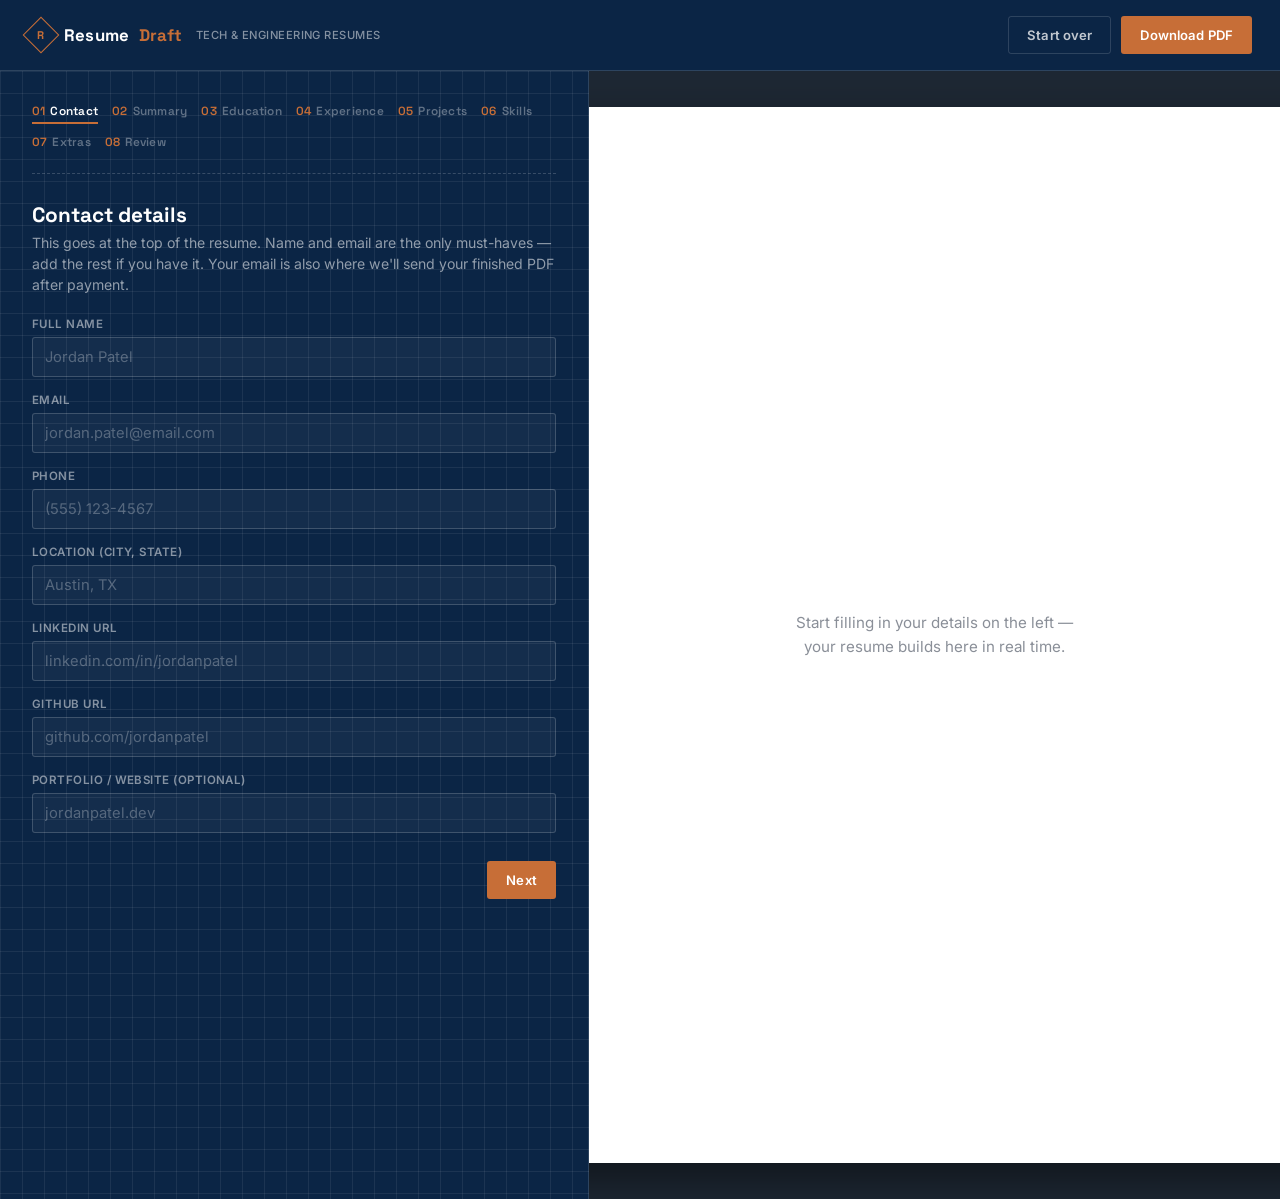
<file: frontend/index.html>
<!DOCTYPE html>
<html lang="en">
<head>
<meta charset="UTF-8">
<meta name="viewport" content="width=device-width, initial-scale=1.0">
<title>Resume Builder — Build your ATS-ready resume</title>
<link rel="stylesheet" href="style.css">
<!-- Backend API base URL — point this at your deployed FastAPI service -->
<script>
  window.RESUME_API_BASE = "https://resume-builder-backend-production-413e.up.railway.app";// TODO: replace with real backend URL
</script>
<!-- Razorpay's checkout widget — required for the payment step -->
<script src="https://checkout.razorpay.com/v1/checkout.js"></script>
</head>
<body>

<div class="app">
  <div class="topbar">
    <div class="brand">
      <div class="mark"><span>R</span></div>
      Resume<span style="color:var(--copper)">Draft</span>
      <small>Tech &amp; Engineering Resumes</small>
    </div>
    <div class="topbar-actions">
      <button class="btn btn-ghost" id="resetBtn" type="button">Start over</button>
      <button class="btn btn-primary" id="downloadTop" type="button">Download PDF</button>
    </div>
  </div>

  <div class="layout">
    <!-- BUILDER PANEL -->
    <aside class="builder-panel">
      <nav class="steps-nav" id="stepsNav"></nav>

      <form id="resumeForm" novalidate>

        <!-- STEP 1: CONTACT -->
        <section class="step active" data-step="0">
          <div class="step-head">
            <h2>Contact details</h2>
            <p>This goes at the top of the resume. Name and email are the only must-haves — add the rest if you have it. Your email is also where we'll send your finished PDF after payment.</p>
          </div>
            <div class="field"><label for="fullName">Full name</label><input type="text" id="fullName" class="f-fullName" placeholder="Jordan Patel"></div>
            <div class="field"><label for="email">Email</label><input type="email" id="email" class="f-email" placeholder="jordan.patel@email.com" required></div>
            <div class="field"><label for="phone">Phone</label><input type="tel" id="phone" class="f-phone" placeholder="(555) 123-4567"></div>
            <div class="field"><label for="location">Location (city, state)</label><input type="text" id="location" class="f-location" placeholder="Austin, TX"></div>
            <div class="field"><label for="linkedin">LinkedIn URL</label><input type="text" id="linkedin" class="f-linkedin" placeholder="linkedin.com/in/jordanpatel"></div>
            <div class="field"><label for="github">GitHub URL</label><input type="text" id="github" class="f-github" placeholder="github.com/jordanpatel"></div>
            <div class="field"><label for="portfolio">Portfolio / website (optional)</label><input type="text" id="portfolio" class="f-portfolio" placeholder="jordanpatel.dev"></div>
        </section>

        <!-- STEP 2: SUMMARY -->
        <section class="step" data-step="1">
          <div class="step-head">
            <h2>Summary</h2>
            <p>Optional. Two or three sentences on who you are and what you're looking for. Most tech resumes skip this and let experience speak — leave it blank if you'd rather.</p>
          </div>
          <div class="field"><label for="summary">Professional summary</label><textarea id="summary" class="f-summary" placeholder="..."></textarea></div>
        </section>

        <!-- STEP 3: EDUCATION -->
        <section class="step" data-step="2">
          <div class="step-head">
            <h2>Education</h2>
            <p>Most recent first. Include GPA only if it strengthens your application.</p>
          </div>
          <div class="edu-rows">
            <div class="entry-card edu-row">
              <div class="field-row">
                <div class="field"><label>School</label><input type="text" class="edu-school" placeholder="University of Texas at Austin"></div>
                <div class="field"><label>Location</label><input type="text" class="edu-location" placeholder="Austin, TX"></div>
              </div>
              <div class="field-row">
                <div class="field"><label>Degree &amp; major</label><input type="text" class="edu-degree" placeholder="B.S. in Computer Science"></div>
                <div class="field"><label>GPA (optional)</label><input type="text" class="edu-gpa" placeholder="3.8 / 4.0"></div>
              </div>
              <div class="field-row">
                <div class="field"><label>Start date</label><input type="text" class="edu-start" placeholder="Aug 2021"></div>
                <div class="field"><label>End date</label><input type="text" class="edu-end" placeholder="May 2025"></div>
              </div>
            </div>
          </div>
          <button type="button" class="add-row" data-add="edu">+ Add another school</button>
        </section>

        <!-- STEP 4: EXPERIENCE -->
        <section class="step" data-step="3">
          <div class="step-head">
            <h2>Work experience</h2>
            <p>Internships count. Start each bullet with an action verb and a result where you can — numbers help.</p>
          </div>
          <div class="exp-rows">
            <div class="entry-card exp-row">
              <div class="field-row">
                <div class="field"><label>Job title</label><input type="text" class="exp-title" placeholder="Software Engineering Intern"></div>
                <div class="field"><label>Company</label><input type="text" class="exp-company" placeholder="Acme Robotics"></div>
              </div>
              <div class="field-row">
                <div class="field"><label>Location</label><input type="text" class="exp-location" placeholder="Remote"></div>
                <div class="field"><label>Dates</label><input type="text" class="exp-dates" placeholder="Jun 2025 – Aug 2025"></div>
              </div>
              <div class="field"><label>What did you do? (one line per bullet)</label>
                <textarea class="exp-bullets" placeholder="Built a REST API used by 12 internal teams, cutting report generation time by 40%
Migrated legacy job queue to Celery, reducing failed-task rate from 6% to 0.5%"></textarea>
              </div>
            </div>
          </div>
          <button type="button" class="add-row" data-add="exp">+ Add another role</button>
        </section>

        <!-- STEP 5: PROJECTS -->
        <section class="step" data-step="4">
          <div class="step-head">
            <h2>Projects</h2>
            <p>Especially useful if you're a student or early in your career. Link to GitHub or a live demo if you have one.</p>
          </div>
          <div class="proj-rows">
            <div class="entry-card proj-row">
              <div class="field-row">
                <div class="field"><label>Project name</label><input type="text" class="proj-name" placeholder="TrailSync"></div>
                <div class="field"><label>Tech stack</label><input type="text" class="proj-stack" placeholder="React, Node.js, PostgreSQL"></div>
              </div>
              <div class="field-row">
                <div class="field"><label>Date (optional)</label><input type="text" class="proj-date" placeholder="Spring 2025"></div>
                <div class="field"><label>GitHub / repo link (optional)</label><input type="text" class="proj-link" placeholder="github.com/jordanpatel/trailsync"></div>
              </div>
              <div class="field"><label>Live link (optional)</label><input type="text" class="proj-live" placeholder="trailsync.vercel.app"></div>
              <div class="field"><label>What did you build? (one line per bullet)</label>
                <textarea class="proj-bullets" placeholder="Built a hiking-trail planner used by 200+ beta users
Implemented offline map caching, reducing data usage by 70% on mobile"></textarea>
              </div>
            </div>
          </div>
          <button type="button" class="add-row" data-add="proj">+ Add another project</button>
        </section>

        <!-- STEP 6: SKILLS -->
        <section class="step" data-step="5">
          <div class="step-head">
            <h2>Technical skills</h2>
            <p>Group skills into categories. This is the section ATS scanners read closest — be specific and accurate.</p>
          </div>
          <div class="skill-rows">
            <div class="entry-card skill-row">
              <div class="field"><label>Category</label><input type="text" class="skill-category" placeholder="Languages"></div>
              <div class="field"><label>Skills (comma-separated)</label><input type="text" class="skill-list" placeholder="Python, JavaScript, Java, SQL"></div>
            </div>
            <div class="entry-card skill-row">
              <div class="field"><label>Category</label><input type="text" class="skill-category" placeholder="Frameworks &amp; Libraries"></div>
              <div class="field"><label>Skills (comma-separated)</label><input type="text" class="skill-list" placeholder="React, Django, Node.js, Pandas"></div>
            </div>
            <div class="entry-card skill-row">
              <div class="field"><label>Category</label><input type="text" class="skill-category" placeholder="Tools &amp; Platforms"></div>
              <div class="field"><label>Skills (comma-separated)</label><input type="text" class="skill-list" placeholder="Git, Docker, AWS, Linux"></div>
            </div>
          </div>
          <button type="button" class="add-row" data-add="skill">+ Add another category</button>
        </section>

        <!-- STEP 7: OPTIONAL SECTIONS -->
        <section class="step" data-step="6">
          <div class="step-head">
            <h2>Optional sections</h2>
            <p>Everything here is optional — leave anything blank and it just won't appear on your resume.</p>
          </div>

          <h4 class="sub-block-head">Leadership / Position of responsibility</h4>
          <div class="leadership-rows">
            <div class="entry-card leadership-row">
              <div class="field-row">
                <div class="field"><label>Role / position</label><input type="text" class="lead-role" placeholder="Joint Secretary, Coding Club"></div>
                <div class="field"><label>Organization</label><input type="text" class="lead-org" placeholder="Your college / club"></div>
              </div>
              <div class="field"><label>Dates</label><input type="text" class="lead-dates" placeholder="Aug 2023 – Jul 2024"></div>
              <div class="field"><label>What did you do? (one line per bullet)</label>
                <textarea class="lead-bullets" placeholder="Organized a 36-hour hackathon with 400+ participants
Mentored 20 first-year students on DSA fundamentals"></textarea>
              </div>
            </div>
          </div>
          <button type="button" class="add-row" data-add="leadership">+ Add another role</button>

          <h4 class="sub-block-head">Coding profiles</h4>
          <div class="coding-rows">
            <div class="entry-card coding-row">
              <div class="field-row">
                <div class="field"><label>Platform</label><input type="text" class="coding-platform" placeholder="LeetCode"></div>
                <div class="field"><label>Profile link</label><input type="text" class="coding-link" placeholder="leetcode.com/yourhandle"></div>
              </div>
              <div class="field"><label>Stat (optional)</label><input type="text" class="coding-stat" placeholder="500+ problems solved, Knight badge"></div>
            </div>
          </div>
          <button type="button" class="add-row" data-add="coding">+ Add another profile</button>

          <h4 class="sub-block-head">Interests</h4>
          <div class="field"><label for="interests">Interests (comma-separated)</label><input type="text" id="interests" class="f-interests" placeholder="Chess, Photography, Open-source contributions"></div>

          <h4 class="sub-block-head">Certifications &amp; achievements</h4>
          <div class="field"><label for="certifications">Certifications</label><textarea id="certifications" class="f-certifications" placeholder="AWS Certified Cloud Practitioner, 2025"></textarea></div>
          <div class="field"><label for="achievements">Achievements &amp; awards</label><textarea id="achievements" class="f-achievements" placeholder="1st place, HackTX 2024 (300+ participants)"></textarea></div>

          <h4 class="sub-block-head">Custom section</h4>
          <p class="field-hint" style="margin-top:-6px;margin-bottom:14px;">Add your own heading and content — whichever section you need.</p>
          <div class="custom-rows"></div>
          <button type="button" class="add-row" data-add="custom">+ Add a custom section</button>
        </section>

        <!-- STEP 8: REVIEW -->
        <section class="step" data-step="7">
          <div class="step-head">
            <h2>Review &amp; download</h2>
            <p>Your resume is on the right, updating as you type. When it looks right, pay to unlock your PDF — it'll be emailed to you and available to download here.</p>
          </div>
          <div class="review-box">
            <h3>Before you download</h3>
            <p>For tech &amp; engineering roles, aim for one page if you have under ~5 years of experience. Check that dates are consistent and bullets lead with what you did and what changed because of it.</p>
          </div>
          <button class="btn btn-primary" id="downloadBottom" type="button" style="width:100%;padding:14px;font-size:0.92rem;">Pay &amp; download PDF</button>
        </section>

        <div class="nav-buttons">
          <button type="button" class="btn btn-ghost" id="prevBtn">Back</button>
          <button type="button" class="btn btn-primary" id="nextBtn">Next</button>
        </div>
      </form>
    </aside>

    <!-- PREVIEW PANE -->
    <main class="preview-pane">
      <div id="previewMount"></div>
    </main>
  </div>
</div>

<!-- Payment / processing overlay — shown while checkout is open or a paid
     order is waiting on PDF generation. Hidden by default; script.js toggles it. -->
<div id="paymentOverlay" class="payment-overlay" hidden>
  <div class="payment-box">
    <p id="paymentStatusText">Preparing your order…</p>
  </div>
</div>

<!-- Templates for repeatable rows -->
<template id="tpl-edu">
  <div class="entry-card edu-row">
    <button type="button" class="remove-row" data-remove="edu">Remove</button>
    <div class="field-row">
      <div class="field"><label>School</label><input type="text" class="edu-school" placeholder="University name"></div>
      <div class="field"><label>Location</label><input type="text" class="edu-location" placeholder="City, State"></div>
    </div>
    <div class="field-row">
      <div class="field"><label>Degree &amp; major</label><input type="text" class="edu-degree" placeholder="B.S. in Computer Science"></div>
      <div class="field"><label>GPA (optional)</label><input type="text" class="edu-gpa" placeholder="3.8 / 4.0"></div>
    </div>
    <div class="field-row">
      <div class="field"><label>Start date</label><input type="text" class="edu-start" placeholder="Aug 2021"></div>
      <div class="field"><label>End date</label><input type="text" class="edu-end" placeholder="May 2025"></div>
    </div>
  </div>
</template>

<template id="tpl-exp">
  <div class="entry-card exp-row">
    <button type="button" class="remove-row" data-remove="exp">Remove</button>
    <div class="field-row">
      <div class="field"><label>Job title</label><input type="text" class="exp-title" placeholder="Job title"></div>
      <div class="field"><label>Company</label><input type="text" class="exp-company" placeholder="Company name"></div>
    </div>
    <div class="field-row">
      <div class="field"><label>Location</label><input type="text" class="exp-location" placeholder="City, State or Remote"></div>
      <div class="field"><label>Dates</label><input type="text" class="exp-dates" placeholder="Jun 2025 – Aug 2025"></div>
    </div>
    <div class="field"><label>What did you do? (one line per bullet)</label><textarea class="exp-bullets" placeholder="Led a project that improved..."></textarea></div>
  </div>
</template>

<template id="tpl-proj">
  <div class="entry-card proj-row">
    <button type="button" class="remove-row" data-remove="proj">Remove</button>
    <div class="field-row">
      <div class="field"><label>Project name</label><input type="text" class="proj-name" placeholder="Project name"></div>
      <div class="field"><label>Tech stack</label><input type="text" class="proj-stack" placeholder="React, Node.js"></div>
    </div>
    <div class="field-row">
      <div class="field"><label>Date (optional)</label><input type="text" class="proj-date" placeholder="Spring 2025"></div>
      <div class="field"><label>GitHub / repo link (optional)</label><input type="text" class="proj-link" placeholder="github.com/..."></div>
    </div>
    <div class="field"><label>Live link (optional)</label><input type="text" class="proj-live" placeholder="your-demo-site.vercel.app"></div>
    <div class="field"><label>What did you build? (one line per bullet)</label><textarea class="proj-bullets" placeholder="Built a..."></textarea></div>
  </div>
</template>

<template id="tpl-skill">
  <div class="entry-card skill-row">
    <button type="button" class="remove-row" data-remove="skill">Remove</button>
    <div class="field"><label>Category</label><input type="text" class="skill-category" placeholder="e.g. Cloud &amp; DevOps"></div>
    <div class="field"><label>Skills (comma-separated)</label><input type="text" class="skill-list" placeholder="Docker, Kubernetes, AWS"></div>
  </div>
</template>

<template id="tpl-leadership">
  <div class="entry-card leadership-row">
    <button type="button" class="remove-row" data-remove="leadership">Remove</button>
    <div class="field-row">
      <div class="field"><label>Role / position</label><input type="text" class="lead-role" placeholder="Role / position"></div>
      <div class="field"><label>Organization</label><input type="text" class="lead-org" placeholder="Organization"></div>
    </div>
    <div class="field"><label>Dates</label><input type="text" class="lead-dates" placeholder="Aug 2023 – Jul 2024"></div>
    <div class="field"><label>What did you do? (one line per bullet)</label><textarea class="lead-bullets" placeholder="Organized..."></textarea></div>
  </div>
</template>

<template id="tpl-coding">
  <div class="entry-card coding-row">
    <button type="button" class="remove-row" data-remove="coding">Remove</button>
    <div class="field-row">
      <div class="field"><label>Platform</label><input type="text" class="coding-platform" placeholder="e.g. Codeforces"></div>
      <div class="field"><label>Profile link</label><input type="text" class="coding-link" placeholder="codeforces.com/profile/..."></div>
    </div>
    <div class="field"><label>Stat (optional)</label><input type="text" class="coding-stat" placeholder="Rating, rank, or problems solved"></div>
  </div>
</template>

<template id="tpl-custom">
  <div class="entry-card custom-row">
    <button type="button" class="remove-row" data-remove="custom">Remove</button>
    <div class="field"><label>Section heading</label><input type="text" class="custom-heading" placeholder="e.g. Publications, Volunteering, Hobbies"></div>
    <div class="field"><label>Content (one line per bullet)</label><textarea class="custom-content" placeholder="Write whatever you'd like here..."></textarea></div>
  </div>
</template>
<script src="script.js"></script>
</body>
</html>
</file>
<file: frontend/style.css>
@import url('https://fonts.googleapis.com/css2?family=Space+Grotesk:wght@500;600;700&family=Inter:wght@400;500;600;700&display=swap');

  :root{
    --ink-blue:#0B2545;
    --ink-blue-deep:#071A33;
    --grid-line:rgba(255,255,255,0.07);
    --paper-cream:#F3EFE6;
    --paper-edge:#E4DCC8;
    --copper:#C76E37;
    --copper-dark:#A85A2B;
    --slate:#1B2430;
    --slate-soft:#5B6573;
    --ok-green:#4C7A66;
    --line-soft:rgba(255,255,255,0.14);
  }

  *{box-sizing:border-box;}
  html,body{margin:0;padding:0;}
  body{
    font-family:'Inter',sans-serif;
    background:var(--ink-blue-deep);
    color:#fff;
    -webkit-font-smoothing:antialiased;
  }

  .app{min-height:100vh;display:flex;flex-direction:column;}

  /* ---------- Top bar ---------- */
  .topbar{
    display:flex;align-items:center;justify-content:space-between;
    padding:16px 28px;
    background:var(--ink-blue);
    border-bottom:1px solid var(--line-soft);
    position:sticky;top:0;z-index:50;
  }
  .brand{
    font-family:'Space Grotesk',sans-serif;
    font-weight:700;font-size:1.05rem;letter-spacing:0.01em;
    display:flex;align-items:center;gap:10px;
  }
  .brand .mark{
    width:26px;height:26px;border:1.5px solid var(--copper);
    display:flex;align-items:center;justify-content:center;
    font-size:0.7rem;color:var(--copper);font-weight:700;
    transform:rotate(45deg);flex:none;
  }
  .brand .mark span{transform:rotate(-45deg);}
  .brand small{
    font-family:'Inter',sans-serif;font-weight:500;font-size:0.7rem;
    color:rgba(255,255,255,0.5);letter-spacing:0.04em;text-transform:uppercase;
    margin-left:4px;
  }
  .topbar-actions{display:flex;gap:10px;align-items:center;}

  .btn{
    font-family:'Inter',sans-serif;font-weight:600;font-size:0.82rem;
    padding:10px 18px;border-radius:3px;border:1px solid transparent;
    cursor:pointer;letter-spacing:0.01em;transition:transform .12s ease, background .15s ease;
  }
  .btn:active{transform:translateY(1px);}
  .btn-primary{background:var(--copper);color:#fff;}
  .btn-primary:hover{background:var(--copper-dark);}
  .btn-ghost{background:transparent;color:rgba(255,255,255,0.75);border-color:var(--line-soft);}
  .btn-ghost:hover{color:#fff;border-color:rgba(255,255,255,0.4);}
  .btn-text{background:none;border:none;color:rgba(255,255,255,0.55);font-size:0.78rem;text-decoration:underline;cursor:pointer;padding:6px;}
  .btn-text:hover{color:#fff;}
  .btn:focus-visible, input:focus-visible, textarea:focus-visible, .btn-text:focus-visible{
    outline:2px solid var(--copper);outline-offset:2px;
  }

  /* ---------- Layout ---------- */
  .layout{display:flex;flex:1;min-height:0;}

  /* ---------- Builder panel (blueprint) ---------- */
  .builder-panel{
    width:46%;min-width:380px;
    background-image:
      linear-gradient(var(--grid-line) 1px, transparent 1px),
      linear-gradient(90deg, var(--grid-line) 1px, transparent 1px);
    background-size:22px 22px;
    background-color:var(--ink-blue);
    padding:28px 32px 120px;
    overflow-y:auto;
    border-right:1px solid var(--line-soft);
  }

  .steps-nav{
    display:flex;flex-wrap:wrap;gap:6px 14px;
    margin-bottom:28px;padding-bottom:18px;
    border-bottom:1px dashed rgba(255,255,255,0.18);
  }
  .step-pip{
    font-family:'Space Grotesk',sans-serif;font-size:0.74rem;font-weight:600;
    color:rgba(255,255,255,0.35);cursor:pointer;letter-spacing:0.02em;
    padding:4px 0;border-bottom:2px solid transparent;
    transition:color .15s ease, border-color .15s ease;
    background:none;border-top:none;border-left:none;border-right:none;
  }
  .step-pip .n{color:var(--copper);margin-right:5px;}
  .step-pip.active{color:#fff;border-bottom-color:var(--copper);}
  .step-pip.done{color:rgba(255,255,255,0.7);}

  .step{display:none;animation:fadein .2s ease;}
  .step.active{display:block;}
  @keyframes fadein{from{opacity:0;transform:translateY(4px);}to{opacity:1;transform:translateY(0);}}

  .step-head{margin-bottom:6px;}
  .step-head h2{
    font-family:'Space Grotesk',sans-serif;font-size:1.3rem;font-weight:700;margin:0 0 4px;
  }
  .step-head p{margin:0 0 22px;color:rgba(255,255,255,0.55);font-size:0.88rem;line-height:1.5;}

  .field{margin-bottom:16px;}
  .field label{
    display:block;font-size:0.72rem;font-weight:600;letter-spacing:0.04em;
    text-transform:uppercase;color:rgba(255,255,255,0.5);margin-bottom:6px;
  }
  .field input, .field textarea{
    width:100%;padding:10px 12px;border:1px solid rgba(255,255,255,0.18);
    border-radius:3px;background:rgba(255,255,255,0.04);color:#fff;
    font-family:'Inter',sans-serif;font-size:0.92rem;
  }
  .field input::placeholder, .field textarea::placeholder{color:rgba(255,255,255,0.28);}
  .field textarea{resize:vertical;min-height:78px;line-height:1.5;}
  .field-row{display:grid;grid-template-columns:1fr 1fr;gap:14px;}
  .field-hint{font-size:0.74rem;color:rgba(255,255,255,0.38);margin-top:5px;}

  .entry-card{
    border:1px solid rgba(255,255,255,0.16);border-radius:4px;
    padding:18px 18px 6px;margin-bottom:16px;position:relative;
    background:rgba(255,255,255,0.025);
  }
  .entry-card .remove-row{
    position:absolute;top:10px;right:10px;background:none;border:none;
    color:rgba(255,255,255,0.4);cursor:pointer;font-size:0.72rem;letter-spacing:0.03em;
  }
  .entry-card .remove-row:hover{color:var(--copper);}

  .add-row{
    display:inline-flex;align-items:center;gap:6px;
    background:none;border:1px dashed rgba(255,255,255,0.3);
    color:rgba(255,255,255,0.7);padding:9px 16px;border-radius:3px;
    font-size:0.82rem;font-weight:600;cursor:pointer;margin-top:4px;
  }
  .add-row:hover{border-color:var(--copper);color:var(--copper);}

  .nav-buttons{display:flex;justify-content:space-between;margin-top:28px;}

  .skip-note{font-size:0.76rem;color:rgba(255,255,255,0.4);margin-top:-8px;margin-bottom:18px;}

  .sub-block-head{
    font-family:'Space Grotesk',sans-serif;font-size:0.85rem;font-weight:700;
    color:rgba(255,255,255,0.85);text-transform:uppercase;letter-spacing:0.05em;
    margin:28px 0 14px;padding-top:16px;border-top:1px dashed rgba(255,255,255,0.18);
  }
  .step-head + .sub-block-head{border-top:none;margin-top:0;padding-top:0;}

  .review-box{
    border:1px solid var(--line-soft);border-radius:4px;padding:18px;
    background:rgba(255,255,255,0.04);margin-bottom:18px;
  }
  .review-box h3{margin:0 0 8px;font-family:'Space Grotesk',sans-serif;font-size:0.95rem;}
  .review-box p{margin:0;font-size:0.85rem;color:rgba(255,255,255,0.65);line-height:1.6;}

  /* ---------- Preview pane ---------- */
  .preview-pane{
    flex:1;background:#1d2733;
    display:flex;align-items:flex-start;justify-content:center;
    padding:36px 24px;overflow-y:auto;
  }
  .resume-paper{
    width:8.5in;max-width:100%;min-height:11in;
    background:#fff;color:#1A1A1A;
    box-shadow:0 18px 38px rgba(0,0,0,0.45);
    padding:0.6in 0.65in;
    font-family:Georgia,'Times New Roman',Times,serif;
    position:relative; /* anchors the watermark overlay below */
  }
  /* ---------- Preview watermark ----------
     Only ever shown on the free live preview, before payment. The paid PDF
     is rendered server-side from a completely separate template
     (backend/app/templates/resume_template.html) that has no knowledge of
     this file, so this watermark can never end up in what the customer
     actually downloads.
     Implemented as a tiled inline-SVG background (not a JS-drawn canvas),
     so it renders even with JavaScript disabled, and pointer-events:none
     means it never blocks clicking/typing into the form fields underneath. */
  .resume-paper::after{
    content:"";
    position:absolute;
    inset:0;
    pointer-events:none;
    background-image:url("data:image/svg+xml;utf8,%3Csvg xmlns='http://www.w3.org/2000/svg' width='420' height='220'%3E%3Ctext x='0' y='120' font-family='Inter,sans-serif' font-weight='700' font-size='30' letter-spacing='2' fill='rgba(199,110,55,0.16)' transform='rotate(-32 210 110)'%3Eresume-builder%3C/text%3E%3C/svg%3E");
    background-repeat:repeat;
  }
  .empty-state{
    width:8.5in;max-width:100%;min-height:11in;background:#fff;color:#8a8f98;
    display:flex;align-items:center;justify-content:center;text-align:center;
    box-shadow:0 18px 38px rgba(0,0,0,0.45);padding:60px;
    font-family:'Inter',sans-serif;font-size:0.95rem;line-height:1.6;
  }


  /* Preview-only watermark deterrent — purely cosmetic friction, not a
     real security boundary. Add class="watermarked" on #resumePaper in
     script.js if you want this active; harmless to leave unused otherwise. */
  .resume-paper.watermarked::before{
    content:"PREVIEW";
    position:absolute;
    inset:0;
    display:flex;
    align-items:center;
    justify-content:center;
    font-family:'Space Grotesk',sans-serif;
    font-size:5rem;
    font-weight:700;
    color:rgba(199,110,55,0.10);
    letter-spacing:0.1em;
    transform:rotate(-28deg);
    pointer-events:none;
    user-select:none;
    z-index:5;
  } 

  .r-name{text-align:center;font-size:1.9rem;font-weight:700;letter-spacing:0.02em;margin-bottom:4px;}
  .r-contact{text-align:center;font-size:0.76rem;color:#1A1A1A;margin-bottom:14px;letter-spacing:0.01em;}
  .r-contact a{color:#1A1A1A;text-decoration:none;}
  .r-contact .sep{margin:0 5px;color:#aaa;}
  .r-icon{vertical-align:-1px;margin-right:3px;}
  .r-summary{font-size:0.86rem;line-height:1.55;margin-bottom:10px;color:#222;}

  .r-section{margin-top:14px;}
  .r-section h3{
    font-size:0.82rem;text-transform:uppercase;letter-spacing:0.08em;
    border-bottom:1px solid #1A1A1A;padding-bottom:2px;margin:0 0 8px;font-weight:700;
  }
  .r-entry{margin-bottom:9px;}
  .r-row{display:flex;justify-content:space-between;align-items:baseline;font-size:0.88rem;gap:10px;}
  .r-row strong{font-weight:700;}
  .r-row .r-italic{font-style:italic;font-size:0.84rem;color:#222;}
  .r-row.sub{margin-top:1px;}
  .r-bullets{margin:4px 0 0 18px;padding:0;font-size:0.85rem;line-height:1.45;}
  .r-bullets li{margin-bottom:2px;}
  .r-skill-line{font-size:0.86rem;margin-bottom:3px;}
  .r-skill-line strong{font-weight:700;}

  /* ---------- Payment / processing overlay ---------- */
  .payment-overlay{
    position:fixed;inset:0;z-index:1000;
    background:rgba(7,26,51,0.82);
    display:flex;align-items:center;justify-content:center;
    padding:20px;
  }
  .payment-overlay[hidden]{display:none;}
  .payment-box{
    background:var(--ink-blue);
    border:1px solid var(--line-soft);
    border-radius:6px;
    padding:32px 36px;
    max-width:360px;
    width:100%;
    text-align:center;
    box-shadow:0 20px 48px rgba(0,0,0,0.5);
  }
  .payment-box p{
    margin:0;
    font-family:'Inter',sans-serif;
    font-size:0.92rem;
    color:#fff;
    line-height:1.6;
  }
  .payment-box::before{
    content:"";
    display:block;
    width:28px;height:28px;
    margin:0 auto 16px;
    border:3px solid rgba(255,255,255,0.2);
    border-top-color:var(--copper);
    border-radius:50%;
    animation:spin 0.8s linear infinite;
  }
  @keyframes spin{ to{ transform:rotate(360deg); } }
  @media (prefers-reduced-motion: reduce){
    .payment-box::before{animation:none;}
  }

  /* ---------- Responsive ---------- */
  @media (max-width:980px){
    .layout{flex-direction:column;}
    .builder-panel{width:100%;min-width:0;border-right:none;border-bottom:1px solid var(--line-soft);}
    .preview-pane{padding:24px 14px;}
    .field-row{grid-template-columns:1fr;}
  }

  @media (prefers-reduced-motion: reduce){
    .step{animation:none;}
    .btn{transition:none;}
  }

  /* ---------- Print ----------
     Note: this rule is now vestigial. script.js no longer calls
     window.print() anywhere — the download button triggers the
     Razorpay checkout flow instead. Left here only in case a user
     manually hits Ctrl+P on the preview; harmless to keep, safe to
     delete if you'd rather the browser's default print dialog show
     the full page (grid background etc.) instead. */
  @media print{
    body *{visibility:hidden;}
    .resume-paper, .resume-paper *{visibility:visible;}
    .resume-paper{
      position:absolute;top:0;left:0;width:100%;min-height:0;
      box-shadow:none;padding:0;margin:0;
    }
    @page{size:Letter;margin:0.5in;}
  }
</file>
